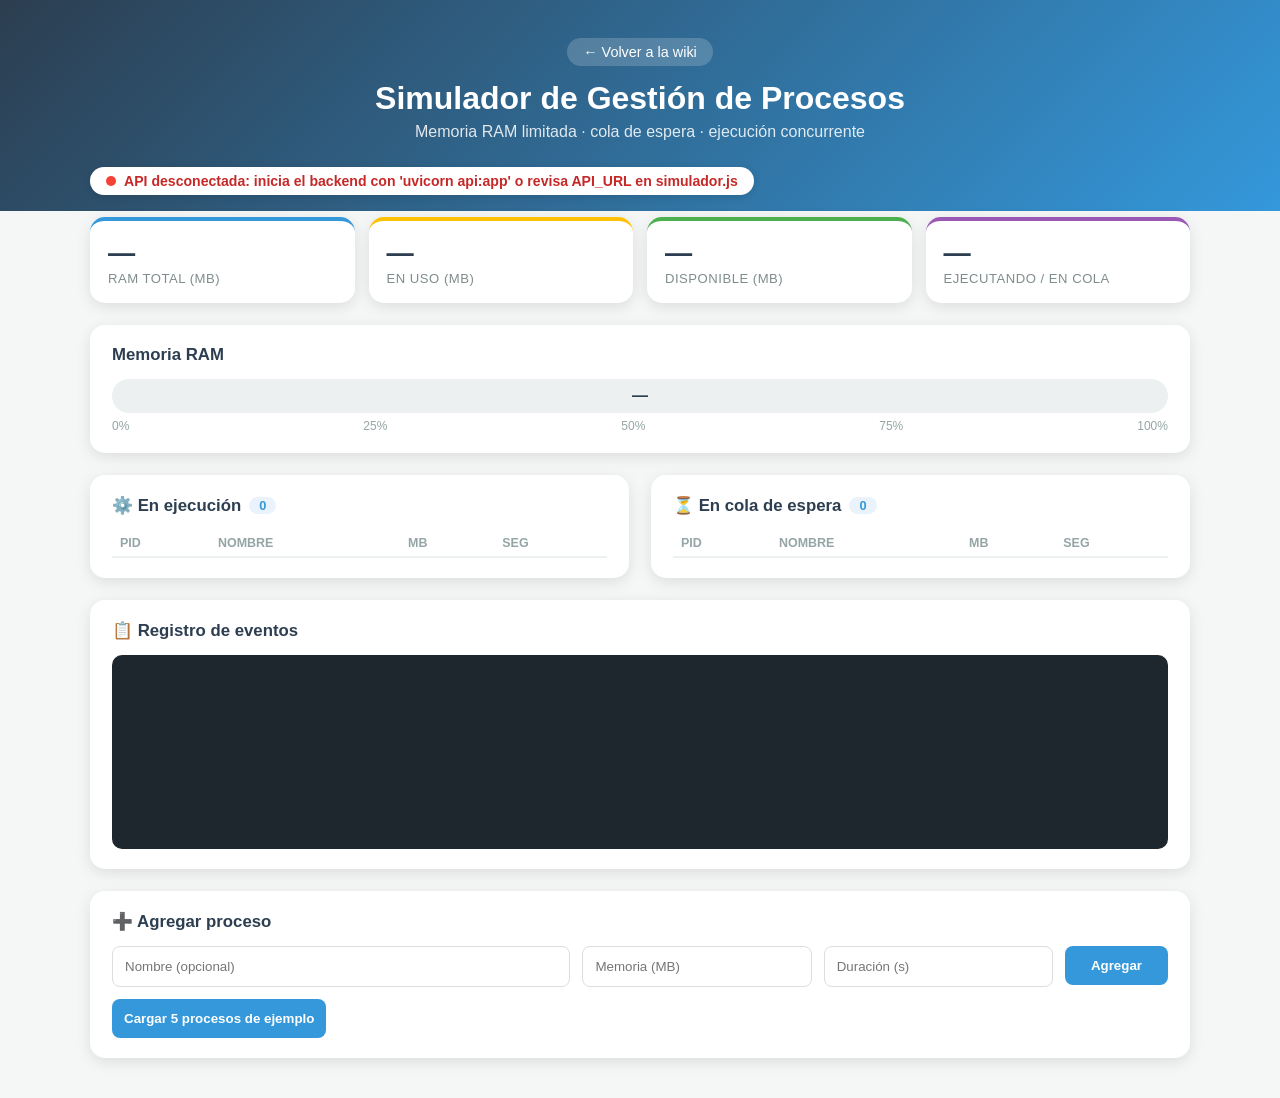
<file: docs/simulador.html>
<!DOCTYPE html>
<html lang="es">
<head>
    <meta charset="UTF-8">
    <meta name="viewport" content="width=device-width, initial-scale=1">
    <title>Simulador de Procesos | Wiki de Sistemas Operativos</title>
    <link rel="stylesheet" href="style.css">
    <style>
        body { padding: 0 0 40px; }
        .hero { background: linear-gradient(135deg, #2c3e50, #3498db); color: #fff; text-align: center; padding: 38px 20px 70px; }
        .hero h1 { color: #fff; margin: 0 0 6px; font-size: 2rem; }
        .hero p { margin: 0; opacity: .85; }
        .volver { display: inline-block; margin-bottom: 14px; color: #fff; text-decoration: none; background: rgba(255,255,255,.18); padding: 6px 16px; border-radius: 20px; font-size: .9rem; transition: background .2s; }
        .volver:hover { background: rgba(255,255,255,.32); }

        .sim { max-width: 1100px; margin: -44px auto 0; padding: 0 20px; display: grid; gap: 22px; }
        .panel { background: #fff; border-radius: 15px; box-shadow: 0 4px 15px rgba(0,0,0,.1); padding: 20px 22px; }
        .panel h2 { margin: 0 0 14px; font-size: 1.05rem; color: #2c3e50; display: flex; align-items: center; gap: 8px; }
        .badge { background: #eaf3fb; color: #3498db; border-radius: 12px; padding: 1px 10px; font-size: .8rem; }

        #estadoApi { display: inline-flex; align-items: center; gap: 8px; background: #fff; border-radius: 20px; padding: 6px 16px; font-size: .88rem; font-weight: 600; box-shadow: 0 2px 8px rgba(0,0,0,.12); justify-self: start; }
        #estadoApi::before { content: ""; width: 10px; height: 10px; border-radius: 50%; background: #aaa; }
        #estadoApi.ok { color: #2e7d32; } #estadoApi.ok::before { background: #4CAF50; box-shadow: 0 0 0 4px rgba(76,175,80,.25); }
        #estadoApi.mal { color: #c62828; } #estadoApi.mal::before { background: #F44336; }

        .stats { display: grid; grid-template-columns: repeat(4, 1fr); gap: 14px; }
        .stat { background: #fff; border-radius: 15px; box-shadow: 0 4px 15px rgba(0,0,0,.1); padding: 16px 18px; border-top: 4px solid #3498db; }
        .stat b { display: block; font-size: 1.7rem; color: #2c3e50; }
        .stat span { font-size: .82rem; color: #7f8c8d; text-transform: uppercase; letter-spacing: .5px; }
        .stat.verde { border-color: #4CAF50; } .stat.naranja { border-color: #FFC107; } .stat.morado { border-color: #9b59b6; }

        .barra { height: 34px; background: #ecf0f1; border-radius: 17px; overflow: hidden; position: relative; }
        .barra div { height: 100%; width: 0; border-radius: 17px; transition: width .5s ease, background .5s; background: linear-gradient(90deg, #66bb6a, #4CAF50); }
        .barra span { position: absolute; inset: 0; text-align: center; line-height: 34px; font-weight: 700; color: #2c3e50; text-shadow: 0 0 4px #fff; }
        .leyenda { display: flex; justify-content: space-between; font-size: .75rem; color: #95a5a6; margin-top: 6px; }

        .tablas { display: grid; grid-template-columns: 1fr 1fr; gap: 22px; }
        table { width: 100%; border-collapse: collapse; }
        th { text-align: left; font-size: .78rem; text-transform: uppercase; color: #95a5a6; padding: 6px 8px; border-bottom: 2px solid #ecf0f1; }
        td { padding: 9px 8px; border-bottom: 1px solid #f1f3f4; font-size: .92rem; color: #2c3e50; }
        tbody tr:hover { background: #f8fbfe; }
        .pid { background: #eaf3fb; color: #3498db; border-radius: 6px; padding: 2px 8px; font-weight: 700; font-family: monospace; }
        .vacio { text-align: center; color: #b2bec3; padding: 22px 0; font-style: italic; }
        .run .pid { animation: pulso 1.4s infinite; }
        @keyframes pulso { 50% { background: #c9e4f7; } }

        #log { background: #1e272e; border-radius: 10px; padding: 12px 14px; height: 170px; overflow-y: auto; font-family: Consolas, monospace; font-size: .82rem; line-height: 1.6; color: #b2bec3; }
        #log .ini { color: #74b9ff; } #log .fin { color: #55efc4; } #log .add { color: #b2bec3; }

        .form { display: grid; grid-template-columns: 2fr 1fr 1fr auto; gap: 12px; align-items: start; }
        .form input { margin: 0; }
        .form button { width: auto; padding: 12px 26px; }
        .form button.sec { background: #ecf0f1; color: #2c3e50; }
        .form button.sec:hover { background: #dfe6e9; }
        .acciones { display: flex; gap: 10px; }

        @media (max-width: 800px) {
            .stats { grid-template-columns: 1fr 1fr; } .tablas { grid-template-columns: 1fr; }
            .form { grid-template-columns: 1fr; } .form button { width: 100%; }
        }
    </style>
</head>
<body>
    <header class="hero">
        <a class="volver" href="index.html">← Volver a la wiki</a>
        <h1>Simulador de Gestión de Procesos</h1>
        <p>Memoria RAM limitada · cola de espera · ejecución concurrente</p>
    </header>

    <div class="sim">
        <div id="estadoApi">Conectando con la API…</div>

        <div class="stats">
            <div class="stat"><b id="sTotal">—</b><span>RAM total (MB)</span></div>
            <div class="stat naranja"><b id="sUsada">—</b><span>En uso (MB)</span></div>
            <div class="stat verde"><b id="sLibre">—</b><span>Disponible (MB)</span></div>
            <div class="stat morado"><b id="sProc">—</b><span>Ejecutando / en cola</span></div>
        </div>

        <div class="panel">
            <h2>Memoria RAM</h2>
            <div class="barra"><div id="barraUso"></div><span id="barraTexto">—</span></div>
            <div class="leyenda"><span>0%</span><span>25%</span><span>50%</span><span>75%</span><span>100%</span></div>
        </div>

        <div class="tablas">
            <div class="panel"><h2>⚙️ En ejecución <span class="badge" id="nEjec">0</span></h2>
                <table><thead><tr><th>PID</th><th>Nombre</th><th>MB</th><th>Seg</th></tr></thead><tbody id="tEjec"></tbody></table></div>
            <div class="panel"><h2>⏳ En cola de espera <span class="badge" id="nCola">0</span></h2>
                <table><thead><tr><th>PID</th><th>Nombre</th><th>MB</th><th>Seg</th></tr></thead><tbody id="tCola"></tbody></table></div>
        </div>

        <div class="panel"><h2>📋 Registro de eventos</h2><div id="log"></div></div>

        <div class="panel">
            <h2>➕ Agregar proceso</h2>
            <div class="form">
                <input id="nombre" placeholder="Nombre (opcional)">
                <input id="memoria" type="number" min="1" placeholder="Memoria (MB)">
                <input id="duracion" type="number" min="1" placeholder="Duración (s)">
                <button onclick="agregar()">Agregar</button>
            </div>
            <div class="acciones" style="margin-top:12px"><button class="sec" style="width:auto" onclick="cargarEjemplos()">Cargar 5 procesos de ejemplo</button></div>
        </div>
    </div>
    <script src="simulador.js"></script>
</body>
</html>
</file>
<file: docs/style.css>
body { 
    font-family: 'Segoe UI', Tahoma, Geneva, Verdana, sans-serif; 
    background-color: #f4f7f6; 
    margin: 0; 
    padding: 40px 20px; 
}

h1 { color: #2c3e50; text-align: center; margin-bottom: 40px; }

#contenedor { 
    display: grid; 
    grid-template-columns: repeat(auto-fill, minmax(300px, 1fr)); 
    gap: 25px; 
    max-width: 1200px; 
    margin: 0 auto; 
}

.card { 
    background: white; 
    padding: 20px; 
    border-radius: 15px; 
    box-shadow: 0 4px 15px rgba(0,0,0,0.1); 
    transition: transform 0.3s ease, box-shadow 0.3s ease; 
    display: flex;
    flex-direction: column;
}

.card:hover { 
    transform: translateY(-10px); 
    box-shadow: 0 10px 25px rgba(0,0,0,0.2); 
}

.card h2 { color: #3498db; margin-top: 0; }

.card img { 
    width: 100%; 
    height: 200px; 
    object-fit: cover; 
    border-radius: 10px; 
    margin-bottom: 15px; 
}

.card p { color: #555; font-size: 0.95rem; }

.form-container { 
    background: #fff; 
    max-width: 500px; 
    margin: 0 auto 40px; 
    padding: 25px; 
    border-radius: 15px; 
    box-shadow: 0 5px 20px rgba(0,0,0,0.05); 
}

input, textarea { 
    width: 100%; 
    padding: 12px; 
    margin-bottom: 15px; 
    border: 1px solid #ddd; 
    border-radius: 8px; 
    box-sizing: border-box; 
}

button { 
    width: 100%; 
    padding: 12px; 
    background-color: #3498db; 
    color: white; 
    border: none; 
    border-radius: 8px; 
    font-weight: bold; 
    cursor: pointer; 
    transition: background 0.3s; 
}

button:hover { background-color: #2980b9; }

.btn-toggle {
    background: none; 
    border: none; 
    color: #3498db; 
    cursor: pointer; 
    font-weight: bold; 
    padding: 0;
    display: inline;
}

.main-layout {
    display: grid;
    grid-template-columns: 200px 1fr;
    gap: 30px;
    max-width: 1200px;
    margin: 0 auto;
}

.sidebar {
    background: white;
    padding: 20px;
    border-radius: 15px;
    height: fit-content;
    box-shadow: 0 4px 15px rgba(0,0,0,0.1);
}

.sidebar button {
    display: block;
    width: 100%;
    margin-bottom: 10px;
    background: #f4f4f4;
    color: #333;
    border: 1px solid #ddd;
}

.sidebar button:hover { background: #3498db; color: white; }

@media (max-width: 768px) {
    .main-layout { grid-template-columns: 1fr; }
}

/* Botón flotante */
.fab {
    position: fixed;
    bottom: 30px;
    right: 30px;
    width: 60px;
    height: 60px;
    border-radius: 50%;
    background: #3498db;
    color: white;
    font-size: 30px;
    border: none;
    cursor: pointer;
    box-shadow: 0 4px 10px rgba(0,0,0,0.3);
}

/* Modal */
.modal {
    position: fixed;
    top: 0; left: 0; width: 100%; height: 100%;
    background: rgba(0,0,0,0.5);
    display: flex; justify-content: center; align-items: center;
}

.modal-content {
    background: white;
    padding: 30px;
    border-radius: 15px;
    width: 90%;
    max-width: 400px;
    position: relative;
}

.close { position: absolute; top: 10px; right: 15px; cursor: pointer; font-size: 20px; }
</file>
